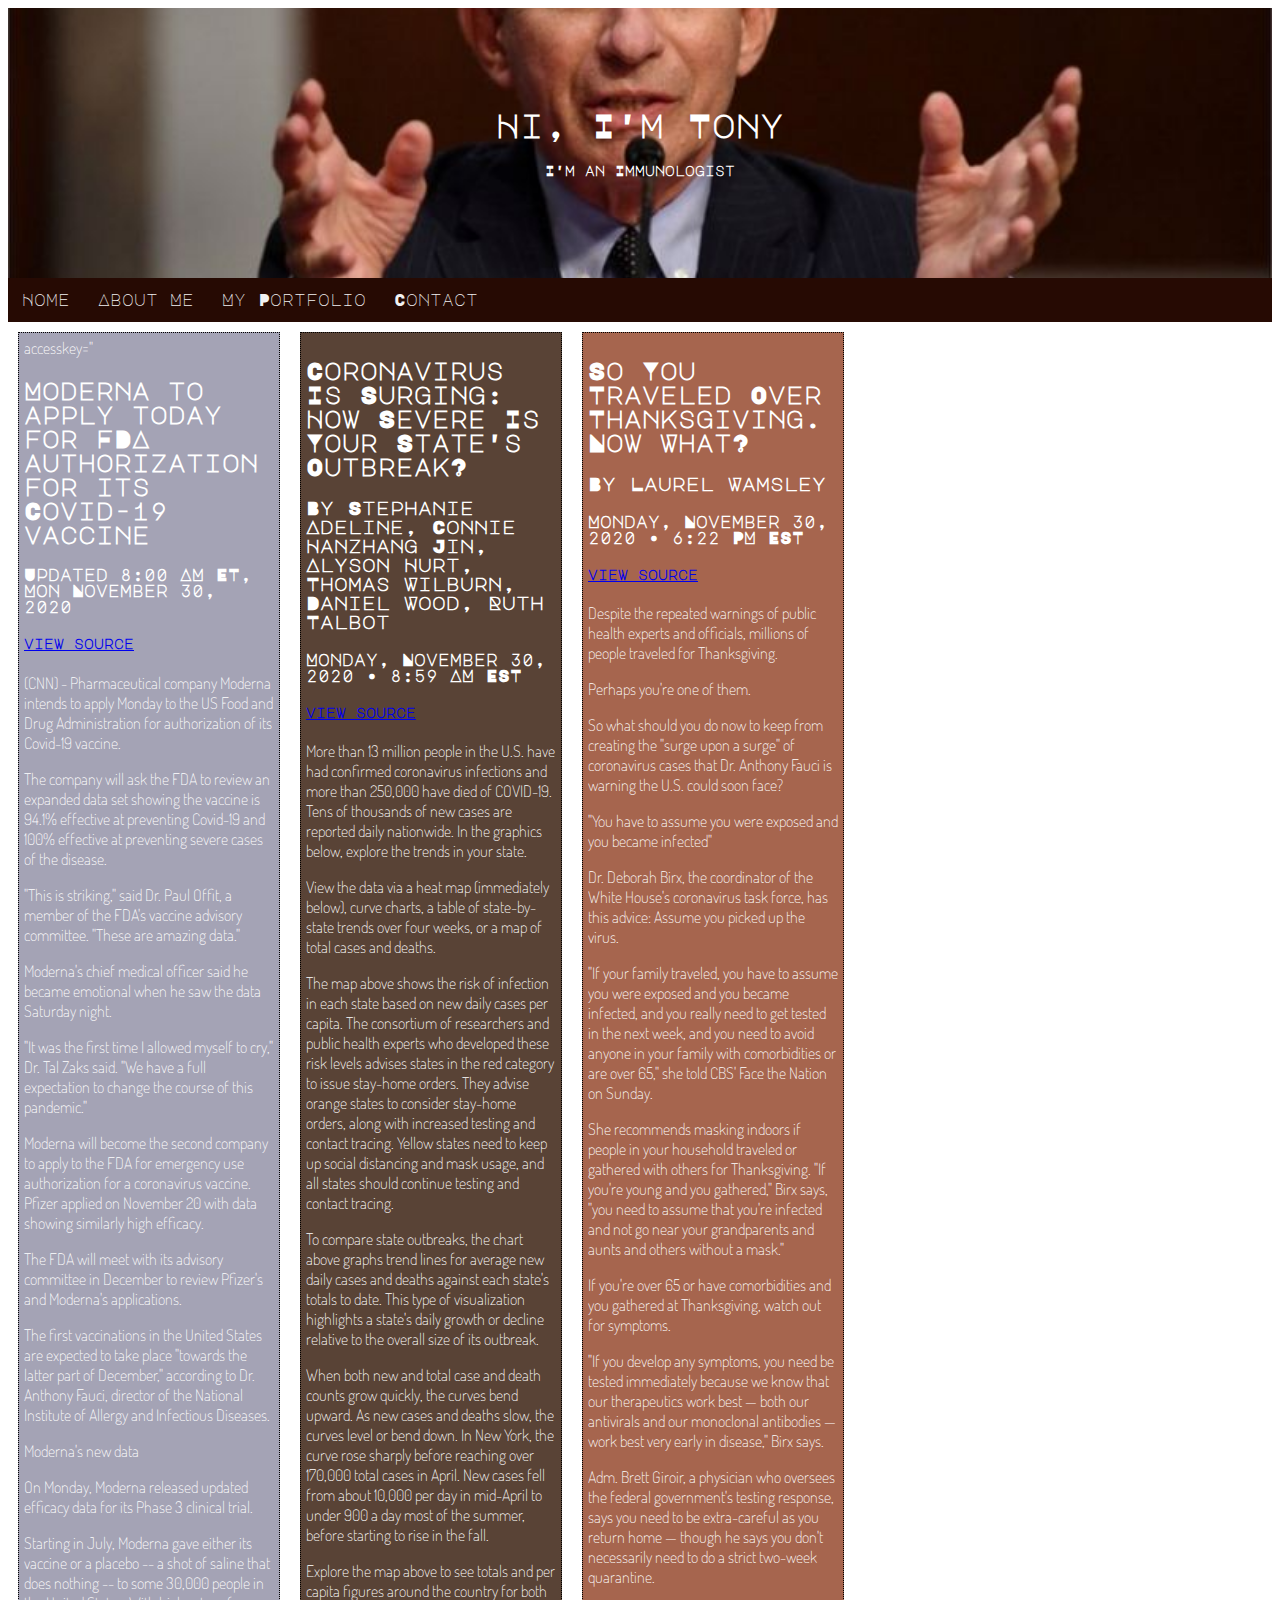
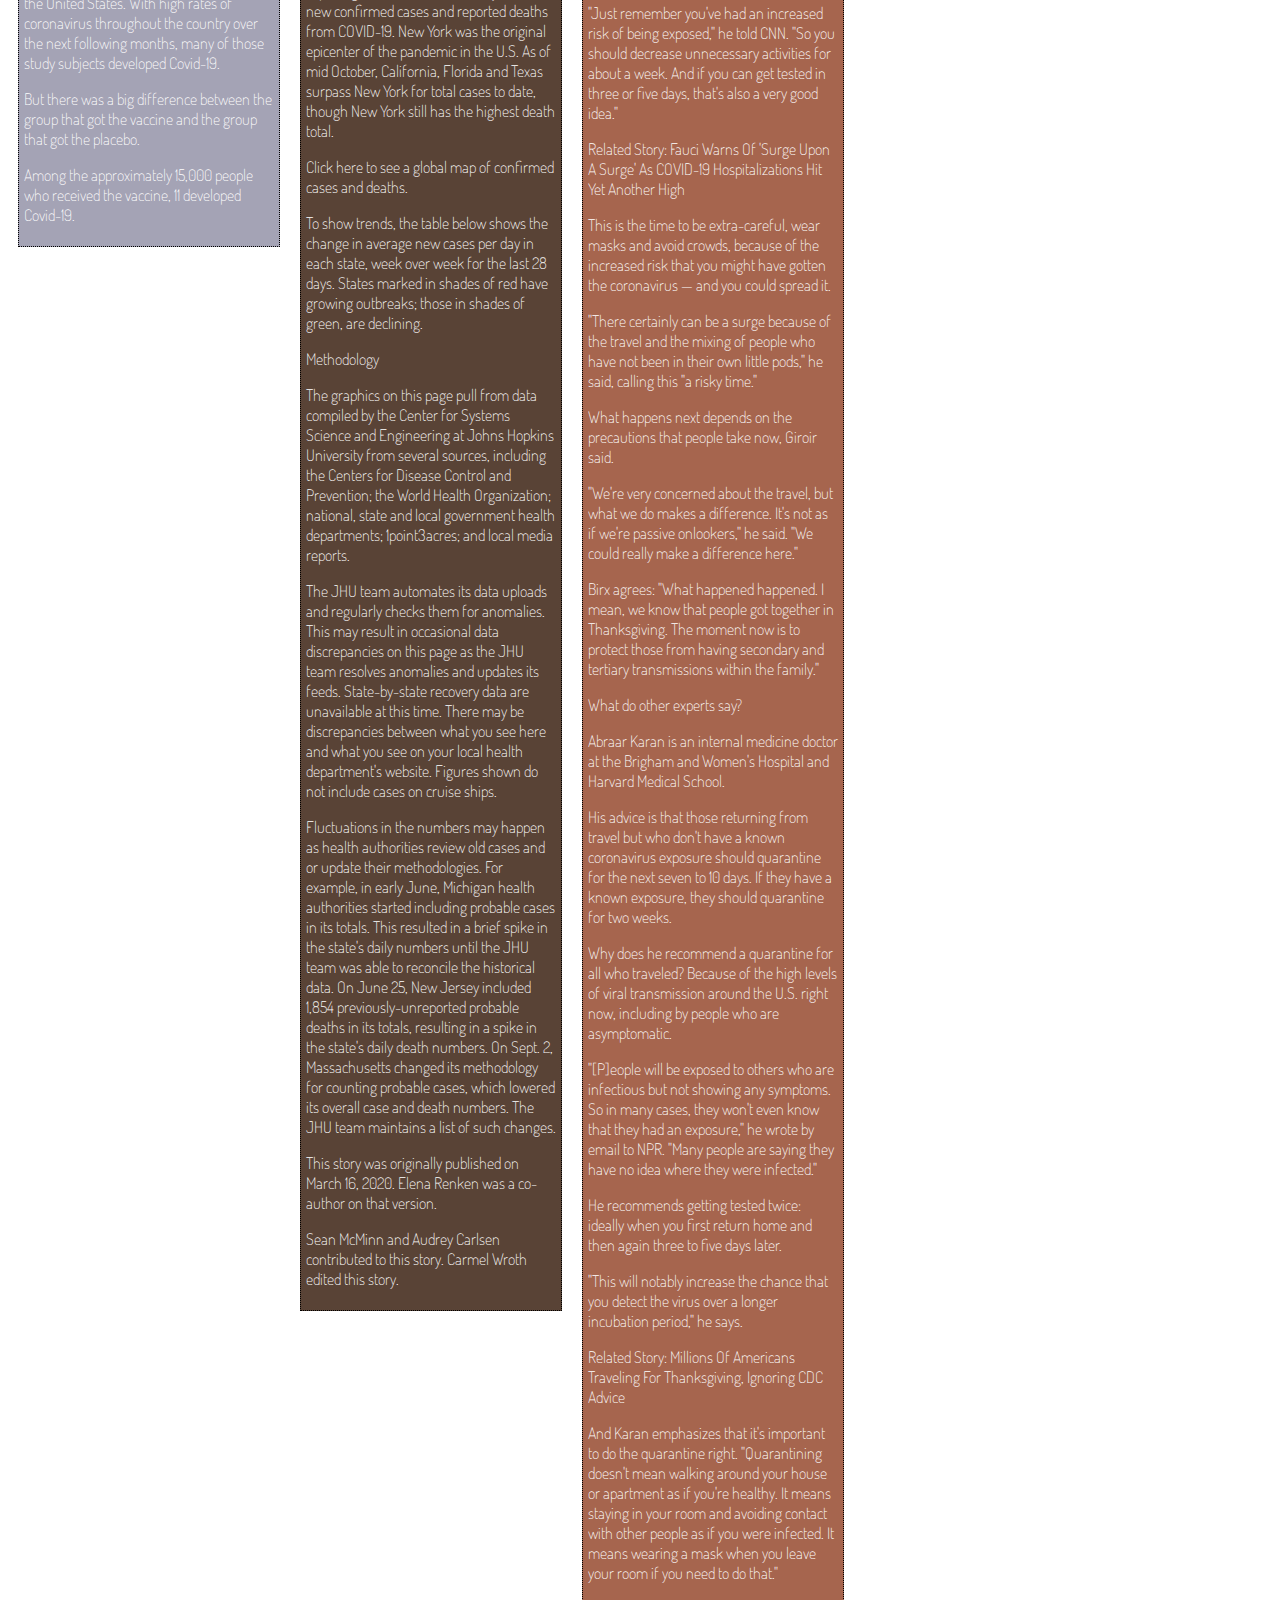
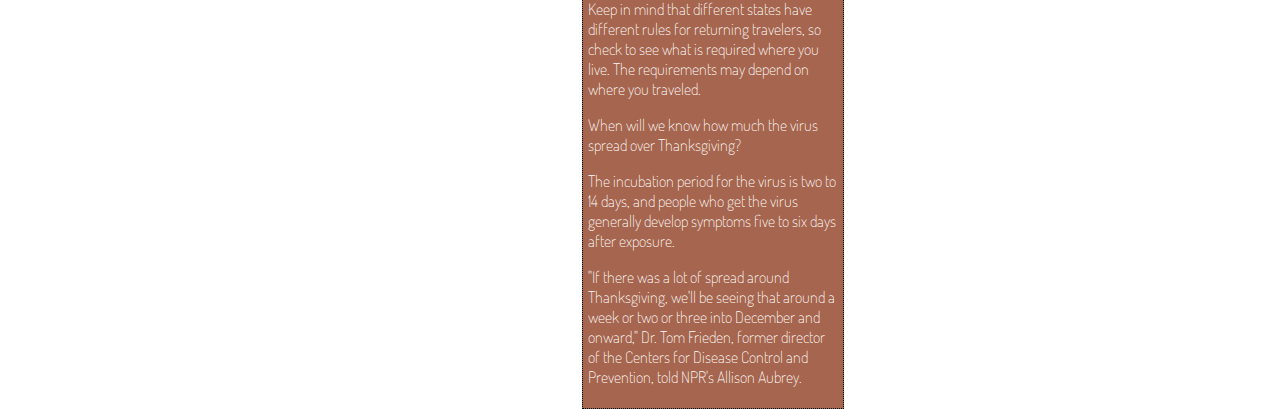
<file: index.html>
<!DOCTYPE html>
<html>
  <head>
    <meta charset="utf-8">
    <title>My Home Page</title>
    <link rel="stylesheet" href="style2.css">
    <link rel="preconnect" href="https://fonts.gstatic.com">
    <link href="https://fonts.googleapis.com/css2?family=Dosis:wght@200;300;400&family=Major+Mono+Display&display=swap" rel="stylesheet">
  </head>
  <body>
    <div class="hero-image">
      <div class="hero-text">
        <h1>Hi, I'm Tony</h1>
        <h5>I'm an Immunologist</h5>
      </div>
    </div>
    <div id ="navbar">
      <a href="index.html">Home</a>
      <a href="aboutme.html">About Me</a>
      <a href="myportfolio.html">My Portfolio</a>
      <a href="contact.html">Contact</a>
    </div>
    <div class="stuff" id="first"> accesskey="
      <h2>Moderna to apply today for FDA authorization for its Covid-19 vaccine</h2>
      <h4>Updated 8:00 AM ET, Mon November 30, 2020</h4>
      <h5><a href="http://lite.cnn.com/en/article/h_8a9d29406e73343797dbac1d4a23586c" target="_blank">view source</a></h5>
      <p>(CNN) - Pharmaceutical company Moderna intends to apply Monday to the US Food and Drug Administration for authorization of its Covid-19 vaccine.</p>
      <p>The company will ask the FDA to review an expanded data set showing the vaccine is 94.1% effective at preventing Covid-19 and 100% effective at preventing severe cases of the disease.</p>
      <p>"This is striking," said Dr. Paul Offit, a member of the FDA's vaccine advisory committee. "These are amazing data."</p>
      <p>Moderna's chief medical officer said he became emotional when he saw the data Saturday night.</p>
      <p>"It was the first time I allowed myself to cry," Dr. Tal Zaks said. "We have a full expectation to change the course of this pandemic."</p>
      <p>Moderna will become the second company to apply to the FDA for emergency use authorization for a coronavirus vaccine. Pfizer applied on November 20 with data showing similarly high efficacy.</p>
      <p>The FDA will meet with its advisory committee in December to review Pfizer's and Moderna's applications.</p>
      <p>The first vaccinations in the United States are expected to take place "towards the latter part of December," according to Dr. Anthony Fauci, director of the National Institute of Allergy and Infectious Diseases.</p>
      <p>Moderna's new data</p>
      <p>On Monday, Moderna released updated efficacy data for its Phase 3 clinical trial.</p>
      <p>Starting in July, Moderna gave either its vaccine or a placebo -- a shot of saline that does nothing -- to some 30,000 people in the United States. With high rates of coronavirus throughout the country over the next following months, many of those study subjects developed Covid-19.</p>
      <p>But there was a big difference between the group that got the vaccine and the group that got the placebo.</p>
      <p>Among the approximately 15,000 people who received the vaccine, 11 developed Covid-19.</p>
    </div>
    <div class="stuff" id="second">
      <h2>Coronavirus Is Surging: How Severe Is Your State's Outbreak?</h2>
      <h3>By Stephanie Adeline, Connie Hanzhang Jin, Alyson Hurt, Thomas Wilburn, Daniel Wood, Ruth Talbot</h3>
      <h4>Monday, November 30, 2020 • 8:59 AM EST</h4>
      <h5><a href="https://text.npr.org/816707182" target="_blank">view source</a></h5>
      <p>More than 13 million people in the U.S. have had confirmed coronavirus infections and more than 250,000 have died of COVID-19. Tens of thousands of new cases are reported daily nationwide. In the graphics below, explore the trends in your state.</p>
      <p>View the data via a heat map (immediately below), curve charts, a table of state-by-state trends over four weeks, or a map of total cases and deaths.</p>
      <p>The map above shows the risk of infection in each state based on new daily cases per capita. The consortium of researchers and public health experts who developed these risk levels advises states in the red category to issue stay-home orders. They advise orange states to consider stay-home orders, along with increased testing and contact tracing. Yellow states need to keep up social distancing and mask usage, and all states should continue testing and contact tracing.</p>
      <p>To compare state outbreaks, the chart above graphs trend lines for average new daily cases and deaths against each state's totals to date. This type of visualization highlights a state's daily growth or decline relative to the overall size of its outbreak.</p>
      <p>When both new and total case and death counts grow quickly, the curves bend upward. As new cases and deaths slow, the curves level or bend down. In New York, the curve rose sharply before reaching over 170,000 total cases in April. New cases fell from about 10,000 per day in mid-April to under 900 a day most of the summer, before starting to rise in the fall.</p>
      <p>Explore the map above to see totals and per capita figures around the country for both new confirmed cases and reported deaths from COVID-19. New York was the original epicenter of the pandemic in the U.S. As of mid October, California, Florida and Texas surpass New York for total cases to date, though New York still has the highest death total.</p>
      <p>Click here to see a global map of confirmed cases and deaths.</p>
      <p>To show trends, the table below shows the change in average new cases per day in each state, week over week for the last 28 days. States marked in shades of red have growing outbreaks; those in shades of green, are declining.</p>
      <p>Methodology</p>
      <p>The graphics on this page pull from data compiled by the Center for Systems Science and Engineering at Johns Hopkins University from several sources, including the Centers for Disease Control and Prevention; the World Health Organization; national, state and local government health departments; 1point3acres; and local media reports.</p>
      <p>The JHU team automates its data uploads and regularly checks them for anomalies. This may result in occasional data discrepancies on this page as the JHU team resolves anomalies and updates its feeds. State-by-state recovery data are unavailable at this time. There may be discrepancies between what you see here and what you see on your local health department's website. Figures shown do not include cases on cruise ships.</p>
      <p>Fluctuations in the numbers may happen as health authorities review old cases and or update their methodologies. For example, in early June, Michigan health authorities started including probable cases in its totals. This resulted in a brief spike in the state's daily numbers until the JHU team was able to reconcile the historical data. On June 25, New Jersey included 1,854 previously-unreported probable deaths in its totals, resulting in a spike in the state's daily death numbers. On Sept. 2, Massachusetts changed its methodology for counting probable cases, which lowered its overall case and death numbers. The JHU team maintains a list of such changes.</p>
      <p>This story was originally published on March 16, 2020. Elena Renken was a co-author on that version.</p>
      <p>Sean McMinn and Audrey Carlsen contributed to this story. Carmel Wroth edited this story.</p>
    </div>
    <div class="stuff" id="third">
      <h2>So You Traveled Over Thanksgiving. Now What?</h2>
      <h3>By Laurel Wamsley</h3>
      <h4>Monday, November 30, 2020 • 6:22 PM EST</h4>
      <h5><a href="https://text.npr.org/940190370" target="_blank">view source</a></h5>
      <p>Despite the repeated warnings of public health experts and officials, millions of people traveled for Thanksgiving.</p>
      <p>Perhaps you're one of them.</p>
      <p>So what should you do now to keep from creating the "surge upon a surge" of coronavirus cases that Dr. Anthony Fauci is warning the U.S. could soon face?</p>
      <p>"You have to assume you were exposed and you became infected"</p>
      <p>Dr. Deborah Birx, the coordinator of the White House's coronavirus task force, has this advice: Assume you picked up the virus.</p>
      <p>"If your family traveled, you have to assume you were exposed and you became infected, and you really need to get tested in the next week, and you need to avoid anyone in your family with comorbidities or are over 65," she told CBS' Face the Nation on Sunday.</p>
      <p>She recommends masking indoors if people in your household traveled or gathered with others for Thanksgiving. "If you're young and you gathered," Birx says, "you need to assume that you're infected and not go near your grandparents and aunts and others without a mask."</p>
      <p>If you're over 65 or have comorbidities and you gathered at Thanksgiving, watch out for symptoms.</p>
      <p>"If you develop any symptoms, you need be tested immediately because we know that our therapeutics work best — both our antivirals and our monoclonal antibodies — work best very early in disease," Birx says.</p>
      <p>Adm. Brett Giroir, a physician who oversees the federal government's testing response, says you need to be extra-careful as you return home — though he says you don't necessarily need to do a strict two-week quarantine.</p>
      <p>"Just remember you've had an increased risk of being exposed," he told CNN. "So you should decrease unnecessary activities for about a week. And if you can get tested in three or five days, that's also a very good idea."</p>
      <p>Related Story: Fauci Warns Of 'Surge Upon A Surge' As COVID-19 Hospitalizations Hit Yet Another High</p>
      <p>This is the time to be extra-careful, wear masks and avoid crowds, because of the increased risk that you might have gotten the coronavirus — and you could spread it.</p>
      <p>"There certainly can be a surge because of the travel and the mixing of people who have not been in their own little pods," he said, calling this "a risky time."</p>
      <p>What happens next depends on the precautions that people take now, Giroir said.</p>
      <p>"We're very concerned about the travel, but what we do makes a difference. It's not as if we're passive onlookers," he said. "We could really make a difference here."</p>
      <p>Birx agrees: "What happened happened. I mean, we know that people got together in Thanksgiving. The moment now is to protect those from having secondary and tertiary transmissions within the family."</p>
      <p>What do other experts say?</p>
      <p>Abraar Karan is an internal medicine doctor at the Brigham and Women's Hospital and Harvard Medical School.</p>
      <p>His advice is that those returning from travel but who don't have a known coronavirus exposure should quarantine for the next seven to 10 days. If they have a known exposure, they should quarantine for two weeks.</p>
      <p>Why does he recommend a quarantine for all who traveled? Because of the high levels of viral transmission around the U.S. right now, including by people who are asymptomatic.</p>
      <p>"[P]eople will be exposed to others who are infectious but not showing any symptoms. So in many cases, they won't even know that they had an exposure," he wrote by email to NPR. "Many people are saying they have no idea where they were infected."</p>
      <p>He recommends getting tested twice: ideally when you first return home and then again three to five days later.</p>
      <p>"This will notably increase the chance that you detect the virus over a longer incubation period," he says.</p>
      <p>Related Story: Millions Of Americans Traveling For Thanksgiving, Ignoring CDC Advice</p>
      <p>And Karan emphasizes that it's important to do the quarantine right. "Quarantining doesn't mean walking around your house or apartment as if you're healthy. It means staying in your room and avoiding contact with other people as if you were infected. It means wearing a mask when you leave your room if you need to do that."</p>
      <p>Keep in mind that different states have different rules for returning travelers, so check to see what is required where you live. The requirements may depend on where you traveled.</p>
      <p>When will we know how much the virus spread over Thanksgiving?</p>
      <p>The incubation period for the virus is two to 14 days, and people who get the virus generally develop symptoms five to six days after exposure.</p>
      <p>"If there was a lot of spread around Thanksgiving, we'll be seeing that around a week or two or three into December and onward," Dr. Tom Frieden, former director of the Centers for Disease Control and Prevention, told NPR's Allison Aubrey.</p>
</div>
  <script src="navbar.v01.js"></script>

  </body>
</html>
</file>
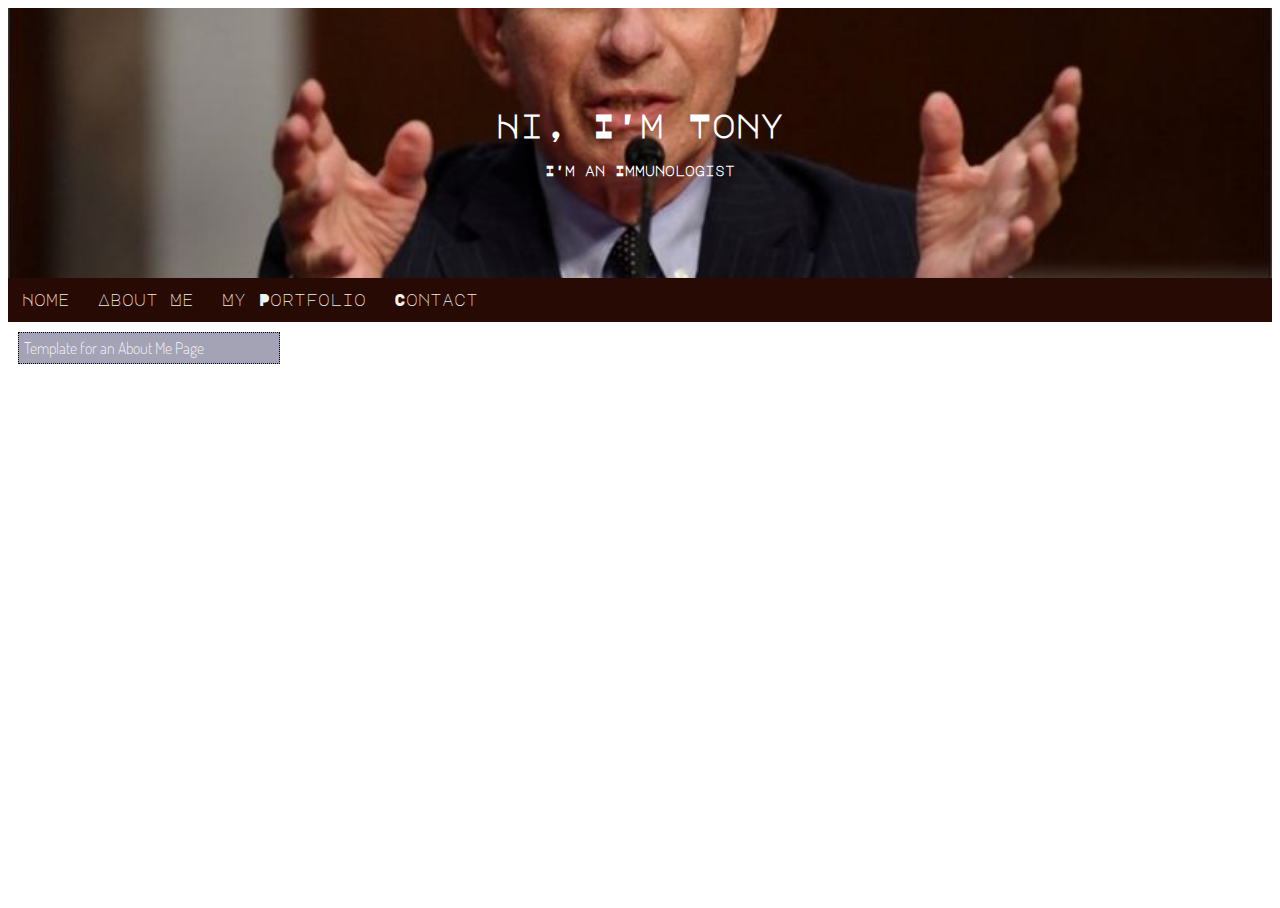
<file: aboutme.html>
<!DOCTYPE html>
<html>
  <head>
    <meta charset="utf-8">
    <title>About Me</title>
    <link rel="stylesheet" href="style2.css">
    <link rel="preconnect" href="https://fonts.gstatic.com">
    <link href="https://fonts.googleapis.com/css2?family=Dosis:wght@200;300;400&family=Major+Mono+Display&display=swap" rel="stylesheet">
  </head>
  <body>
    <div class="hero-image">
      <div class="hero-text">
        <h1>Hi, I'm Tony</h1>
        <h5>I'm an Immunologist</h5>
      </div>
    </div>
    <div id ="navbar">
      <a href="index.html">Home</a>
      <a href="aboutme.html">About Me</a>
      <a href="myportfolio.html">My Portfolio</a>
      <a href="contact.html">Contact</a>
    </div>
    <div class="stuff" id="first"> 
      Template for an About Me Page
    </h1>
    </div>

    <script src="navbar.v01.js"></script>



  </body>
</html>
</file>
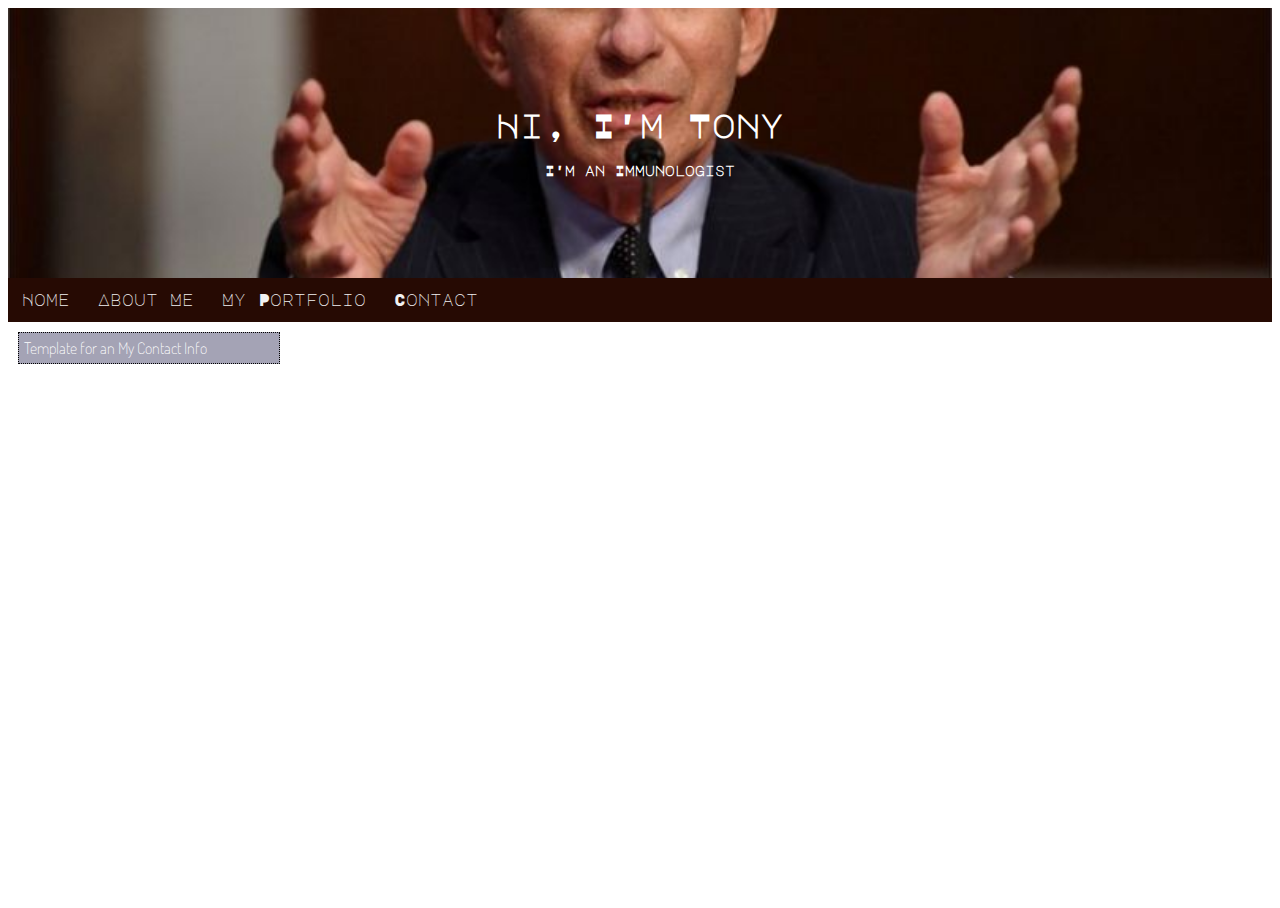
<file: contact.html>
<!DOCTYPE html>
<html>
  <head>
    <meta charset="utf-8">
    <title>My Contact</title>
    <link rel="stylesheet" href="style2.css">
    <link rel="preconnect" href="https://fonts.gstatic.com">
    <link href="https://fonts.googleapis.com/css2?family=Dosis:wght@200;300;400&family=Major+Mono+Display&display=swap" rel="stylesheet">
  </head>
  <body>
    <div class="hero-image">
      <div class="hero-text">
        <h1>Hi, I'm Tony</h1>
        <h5>I'm an Immunologist</h5>
      </div>
    </div>
    <div id ="navbar">
      <a href="index.html">Home</a>
      <a href="aboutme.html">About Me</a>
      <a href="myportfolio.html">My Portfolio</a>
      <a href="contact.html">Contact</a>
    </div>
    <div class="stuff" id="first">
      Template for an My Contact Info
    </h1>
    </div>

    <script src="navbar.v01.js"></script>



  </body>
</html>
</file>
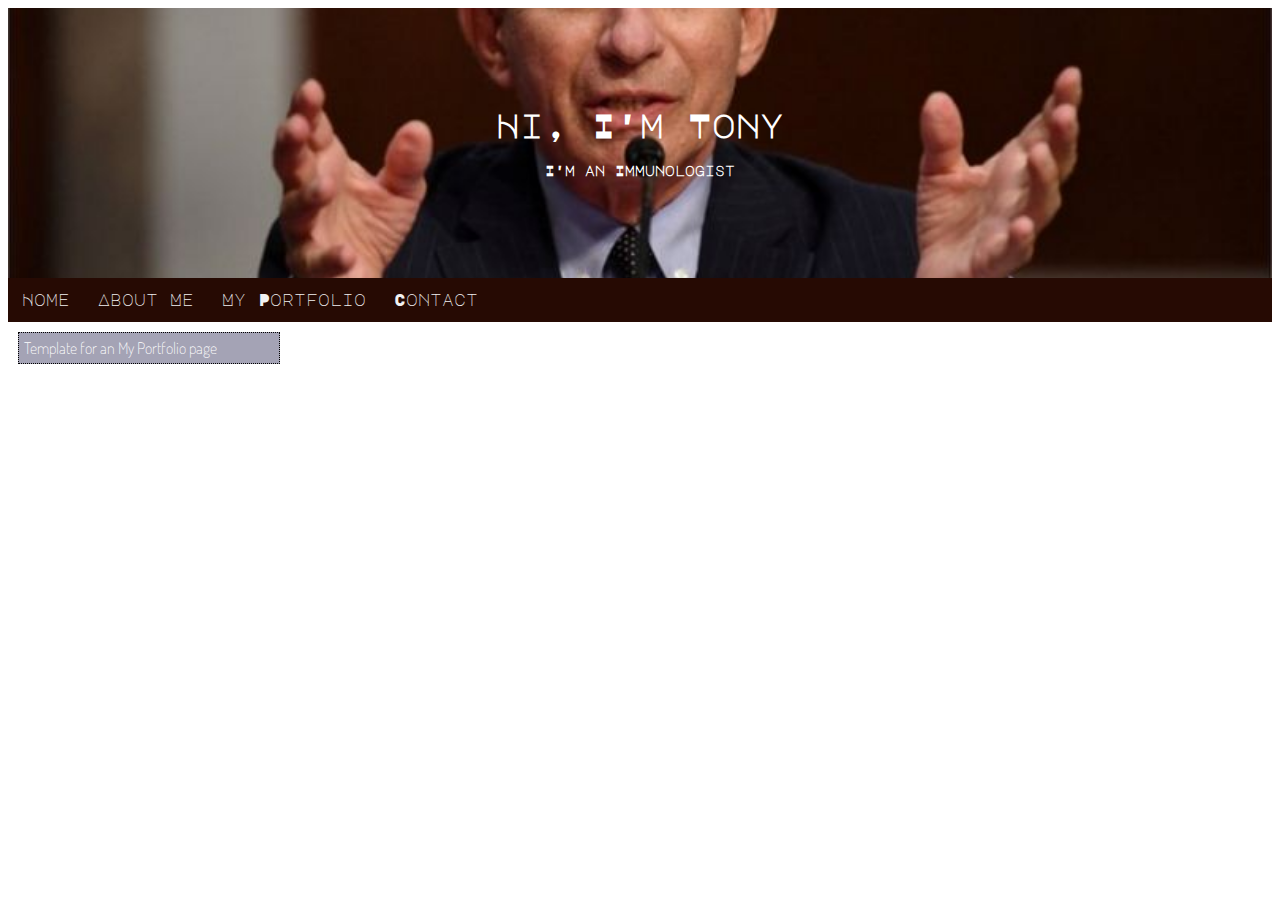
<file: myportfolio.html>
<!DOCTYPE html>
<html>
  <head>
    <meta charset="utf-8">
    <title>My Portfolio</title>
    <link rel="stylesheet" href="style2.css">
    <link rel="preconnect" href="https://fonts.gstatic.com">
    <link href="https://fonts.googleapis.com/css2?family=Dosis:wght@200;300;400&family=Major+Mono+Display&display=swap" rel="stylesheet">
  </head>
  <body>
    <div class="hero-image">
      <div class="hero-text">
        <h1>Hi, I'm Tony</h1>
        <h5>I'm an Immunologist</h5>
      </div>
    </div>
    <div id ="navbar">
      <a href="index.html">Home</a>
      <a href="aboutme.html">About Me</a>
      <a href="myportfolio.html">My Portfolio</a>
      <a href="contact.html">Contact</a>
    </div>
    <div class="stuff" id="first">
      Template for an My Portfolio page
    </h1>
    </div>

    <script src="navbar.v01.js"></script>



  </body>
</html>
</file>
<file: style2.css>
/* universal properties */
body, html {
    height: 100%;
}
.hero-image {
  background-image: url("fauci.v01.jpg");
  height: 30%;
  background-position: center;
  background-repeat: no-repeat;
  background-size: cover;
  position: relative;
}
/* Center the text over the image. */
.hero-text {
  text-align: center;
  position: absolute;
  top: 50%;
  left: 50%;
  transform: translate(-50%, -50%);
  color: white;
}
div.stuff {
  width: 250px;
  /* height: fit-content; */
  word-wrap: break-word;
  overflow: auto;
  text-align: left;
  border-width: 1px;
  border-style: dotted;
  border-color: black;
  float: left;
  margin: 10px;
  padding: 5px;
}
div#first {
  background-color: #A4A3B5;
}

div#second {
  background-color: #594336;
}

div#third {
  background-color: #A6654E;
}

div#fourth {
  background-color: #D99982;
}

div#fifth {
  background-color: #260A03;
}
/* universal properties */
body, html {
    height: 100%;
    font-family: 'Dosis', sans-serif;
      /* font-family rule copied from Google Fonts */
    font-weight: 200;
    color: white;
}
/* use Major Mono Display for all headings h1—h6 */
h1, h2, h3, h4, h5, h6 {
  font-family: 'Major Mono Display', monospace;
    /* font-family rule copied from Google Fonts */
}
/* Change color + highlight on hover. */
#navbar {
  overflow: hidden;
  background-color: #260A03;
}

/* Navbar links */
#navbar a {
  float: left;
  display: block;
  color: #f2f2f2;
  font-family: 'Major Mono Display', monospace;
    /* font-family rule copied from Google Fonts */
  text-align: center;
  padding: 14px;
  text-decoration: none;
}
#navbar a:hover {
  color: hotpink;
  background-color: white;
}
/* The sticky class is added to the navbar with JS when it reaches its scroll position */
.sticky {
  position: fixed;
  top: 0;
  width: 100%;
}

/* Add some top padding to the page content to prevent sudden quick movement (as the navigation bar gets a new position at the top of the page (position:fixed and top:0) */
.sticky + .content {
  padding-top: 60px;
}
</file>
